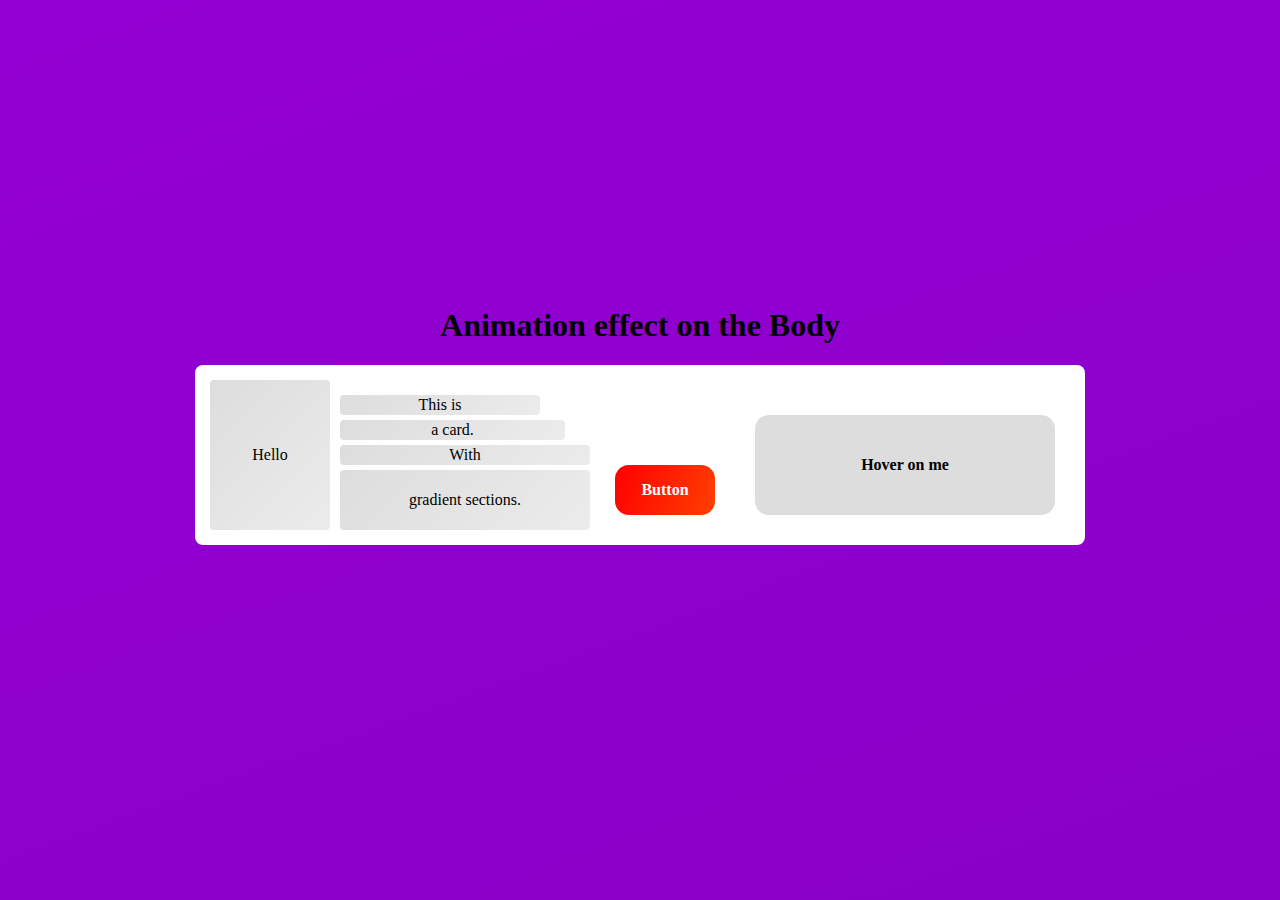
<file: Moving Gradient animation with CSS/index.html>
<!DOCTYPE html>
<html lang="en">

<head>
    <meta charset="UTF-8">
    <title>Moving Gradient animation with CSS</title>
    <link rel="stylesheet" href="./style.css">
</head>

<body>
    <h1>Animation effect on the Body</h1>

    <div class="container">
        <div class="loader1">Hello</div>
        <div>
            <div class="loader2">This is</div>
            <div class="loader3">a card.</div>
            <div class="loader4">With</div>
            <div class="loader5">gradient sections.</div>
        </div>
        <div class="button">Button</div>
        <div class="hover">Hover on me</div>
    </div>
</body>

</html>
</file>
<file: Moving Gradient animation with CSS/style.css>
/*
body {
    background: -webkit-linear-gradient(
        -70deg,
        #a2facf,
        #64acff
    );
    background-size: 5000% 5000%;
    animation: gradient 5s ease infinite;
}
*/

body {
    background: -webkit-linear-gradient(-70deg,
            #9400D3,
            #4B0082,
            #0000FF,
            #00FF00,
            #FFFF00,
            #FF7F00,
            #FF0000);
    background-size: 5000% 5000%;
    animation      : gradient 55s ease infinite;
    text-align     : center;
    height         : 70vh;
    margin-top     : 100px;
    display        : flex;
    flex-flow      : column;
    justify-content: center;
    align-items    : center;
}

.container {
    padding       : 10px;
    background    : #ffffff;
    border-radius : 8px;
    display       : flex;
    flex-direction: row;
    align-items   : flex-end;
}

.loader1,
.loader2,
.loader3,
.loader4,
.loader5 {
    margin       : 5px;
    border-radius: 4px;
    background   : linear-gradient(135deg,
            #dddddd,
            #fafafa,
            #dddddd);
    background-size: 400% 400%;
    animation      : gradient_card 2s ease infinite;
    display        : flex;
    justify-content: center;
    align-items    : center;
}

.loader1 {
    width : 120px;
    height: 150px;
}

.loader2 {
    width : 200px;
    height: 20px;
}

.loader3 {
    width : 225px;
    height: 20px;
}

.loader4 {
    width : 250px;
    height: 20px;
}

.loader5 {
    width : 250px;
    height: 60px;
}

.button {
    width        : 100px;
    height       : 50px;
    color        : white;
    font-weight  : bold;
    margin       : 20px;
    border-radius: 14px;
    background   : linear-gradient(-70deg,
            #9400D3,
            #4B0082,
            #0000FF,
            #00FF00,
            #FFFF00,
            #FF7F00,
            #FF0000);
    background-size: 1200% 1200%;
    animation      : gradient_button 25s ease infinite;
    display        : flex;
    justify-content: center;
    align-items    : center;
}

.hover {
    background-color: #dddddd;
    cursor          : pointer;
    width           : 300px;
    height          : 100px;
    color           : black;
    font-weight     : bold;
    margin          : 20px;
    border-radius   : 14px;
    display         : flex;
    justify-content : center;
    align-items     : center;
}

.hover:hover {
    background: linear-gradient(-70deg,
            #a2facf,
            #64acff);
    background-size: 400% 400%;
    animation      : gradient_hover 3s ease infinite;
}

@keyframes gradient {
    0% {
        background-position: 0% 50%;
    }

    50% {
        background-position: 100% 50%;
    }

    100% {
        background-position: 0% 50%;
    }
}

@keyframes gradient_card {
    0% {
        background-position: 0% 50%;
    }

    25% {
        background-position: 66% 75%;
    }

    50% {
        background-position: 100% 86%;
    }

    75% {
        background-position: 66% 75%;
    }

    100% {
        background-position: 0% 50%;
    }
}

@keyframes gradient_button {
    0% {
        background-position: 25% 50%;
    }

    50% {
        background-position: 100% 50%;
    }

    100% {
        background-position: 25% 50%;
    }
}

@keyframes gradient_hover {
    0% {
        background-position: 0% 50%;
    }

    50% {
        background-position: 100% 50%;
    }

    100% {
        background-position: 0% 50%;
    }
}
</file>
